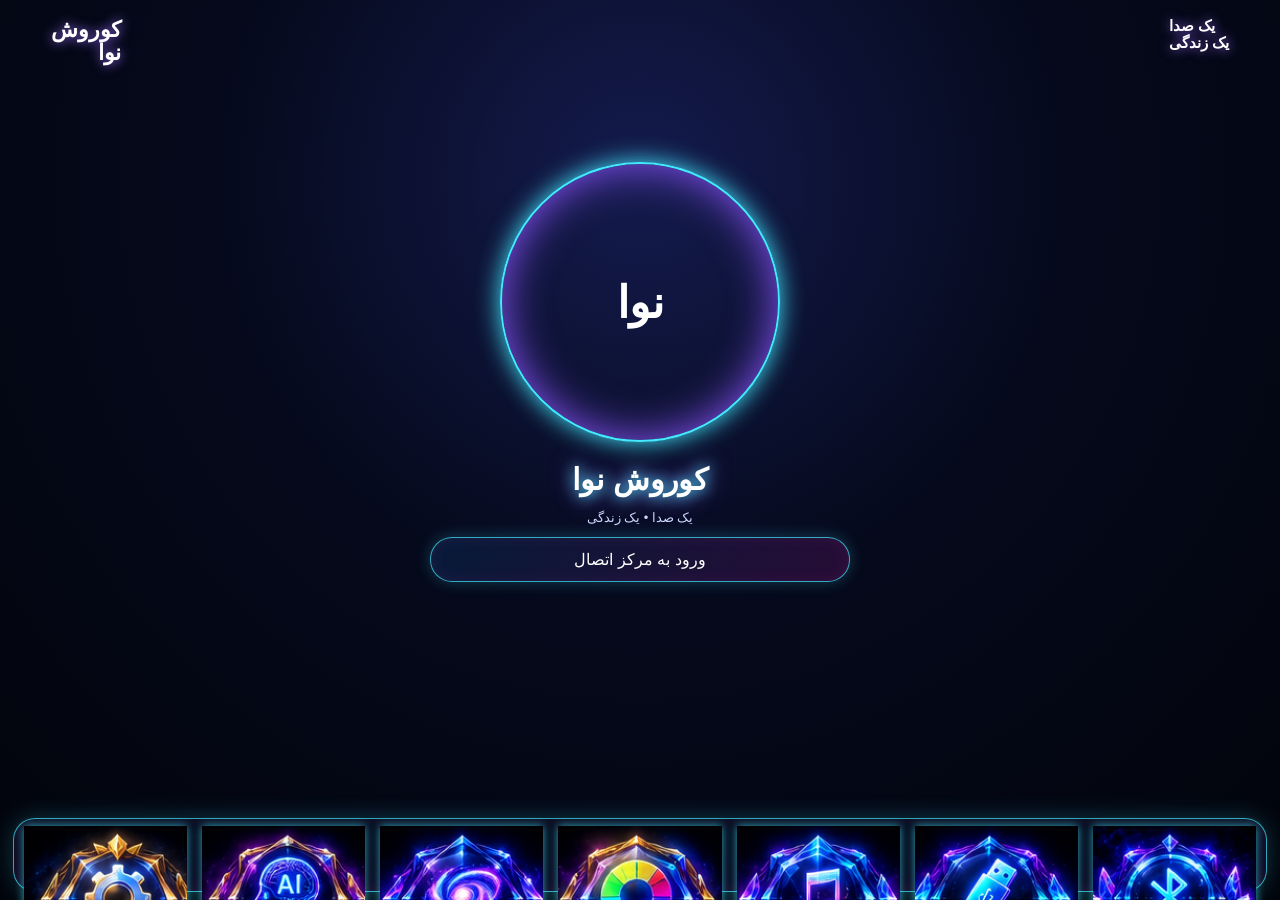
<file: index.html>
<!doctype html><html lang="fa" dir="rtl"><head><meta charset="utf-8"><meta name="viewport" content="width=device-width,initial-scale=1,viewport-fit=cover"><meta name="theme-color" content="#050817"><link rel="manifest" href="manifest.webmanifest"><title>کوروش نوا — Web App</title><link rel="stylesheet" href="style.css"></head><body>
<div id="app"><main id="screen"></main><nav id="dock" class="dock"></nav></div>
<input id="audioPicker" class="hidden" type="file" accept="audio/*" multiple><input id="imagePicker" class="hidden" type="file" accept="image/*"><input id="backgroundPicker" class="hidden" type="file" accept="image/*">
<audio id="audio" preload="metadata"></audio>
<div id="toast" class="toast"></div>
<div id="modal" class="modal" aria-hidden="true"><div class="modal-card"><button class="modal-close" data-action="close-modal">×</button><div id="modal-content"></div></div></div>
<script src="app.js"></script></body></html>
</file>
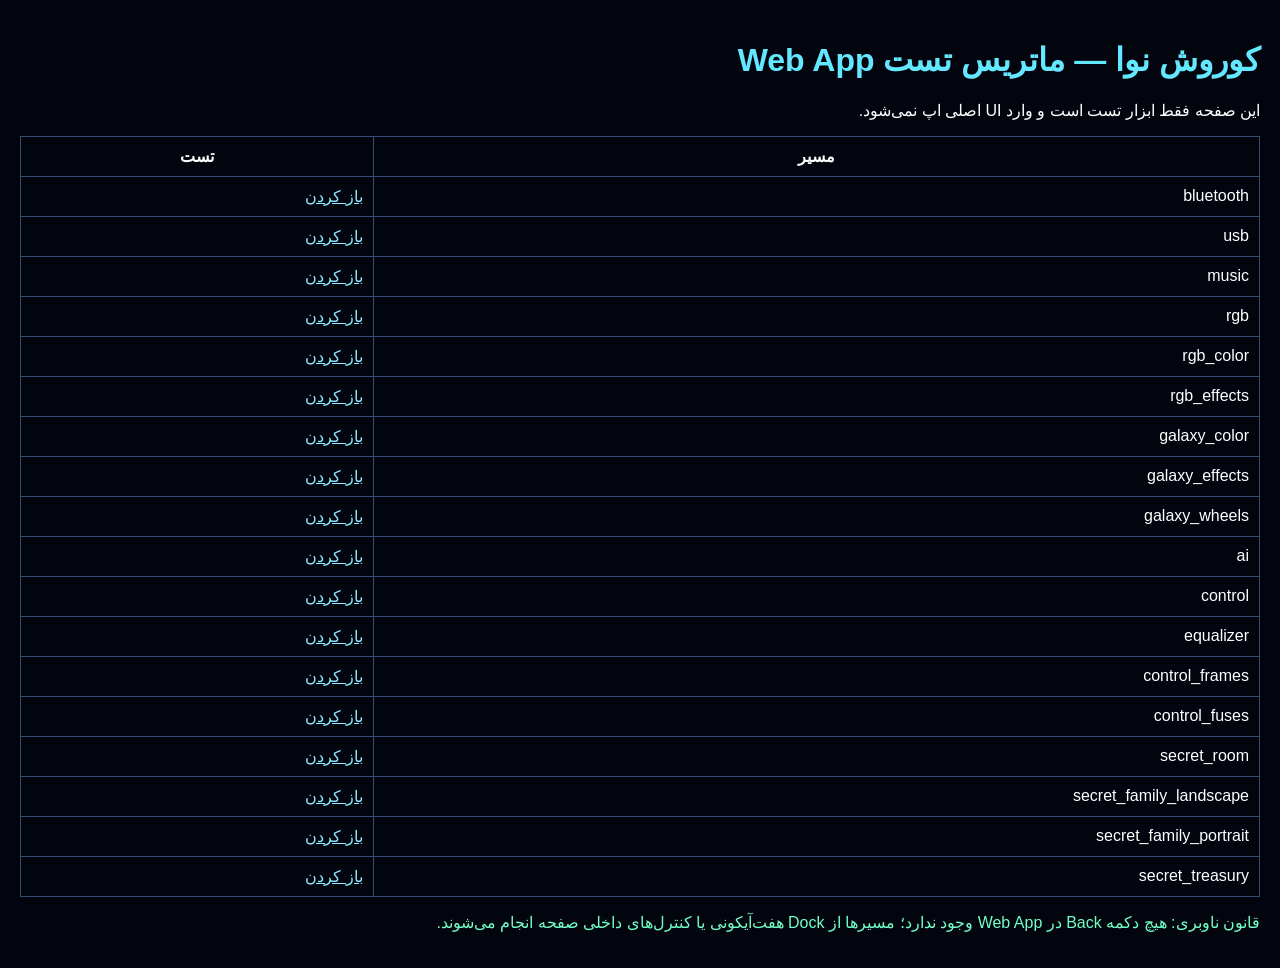
<file: test.html>
<!doctype html>
<html lang="fa" dir="rtl">
<head>
<meta charset="utf-8"><meta name="viewport" content="width=device-width,initial-scale=1">
<title>کوروش نوا — Test Matrix</title>
<style>body{margin:0;background:#03050e;color:#fff;font-family:Tahoma,Arial;padding:20px}h1{color:#63e8ff}table{width:100%;border-collapse:collapse}td,th{border:1px solid #334b76;padding:10px}a{color:#8fe9ff}.ok{color:#72ffc5}</style>
</head>
<body>
<h1>کوروش نوا — ماتریس تست Web App</h1>
<p>این صفحه فقط ابزار تست است و وارد UI اصلی اپ نمی‌شود.</p>
<table><tr><th>مسیر</th><th>تست</th></tr><tr><td>bluetooth</td><td><a href="index.html#bluetooth" target="_blank" rel="noopener">باز کردن</a></td></tr>
<tr><td>usb</td><td><a href="index.html#usb" target="_blank" rel="noopener">باز کردن</a></td></tr>
<tr><td>music</td><td><a href="index.html#music" target="_blank" rel="noopener">باز کردن</a></td></tr>
<tr><td>rgb</td><td><a href="index.html#rgb" target="_blank" rel="noopener">باز کردن</a></td></tr>
<tr><td>rgb_color</td><td><a href="index.html#rgb_color" target="_blank" rel="noopener">باز کردن</a></td></tr>
<tr><td>rgb_effects</td><td><a href="index.html#rgb_effects" target="_blank" rel="noopener">باز کردن</a></td></tr>
<tr><td>galaxy_color</td><td><a href="index.html#galaxy_color" target="_blank" rel="noopener">باز کردن</a></td></tr>
<tr><td>galaxy_effects</td><td><a href="index.html#galaxy_effects" target="_blank" rel="noopener">باز کردن</a></td></tr>
<tr><td>galaxy_wheels</td><td><a href="index.html#galaxy_wheels" target="_blank" rel="noopener">باز کردن</a></td></tr>
<tr><td>ai</td><td><a href="index.html#ai" target="_blank" rel="noopener">باز کردن</a></td></tr>
<tr><td>control</td><td><a href="index.html#control" target="_blank" rel="noopener">باز کردن</a></td></tr>
<tr><td>equalizer</td><td><a href="index.html#equalizer" target="_blank" rel="noopener">باز کردن</a></td></tr>
<tr><td>control_frames</td><td><a href="index.html#control_frames" target="_blank" rel="noopener">باز کردن</a></td></tr>
<tr><td>control_fuses</td><td><a href="index.html#control_fuses" target="_blank" rel="noopener">باز کردن</a></td></tr>
<tr><td>secret_room</td><td><a href="index.html#secret_room" target="_blank" rel="noopener">باز کردن</a></td></tr>
<tr><td>secret_family_landscape</td><td><a href="index.html#secret_family_landscape" target="_blank" rel="noopener">باز کردن</a></td></tr>
<tr><td>secret_family_portrait</td><td><a href="index.html#secret_family_portrait" target="_blank" rel="noopener">باز کردن</a></td></tr>
<tr><td>secret_treasury</td><td><a href="index.html#secret_treasury" target="_blank" rel="noopener">باز کردن</a></td></tr></table>
<p class="ok">قانون ناوبری: هیچ دکمه Back در Web App وجود ندارد؛ مسیرها از Dock هفت‌آیکونی یا کنترل‌های داخلی صفحه انجام می‌شوند.</p>
</body></html>
</file>
<file: style.css>
:root{--cyan:#43eaff;--violet:#9b70ff;--pink:#ff59d6;--gold:#ffd36b;--green:#62ffc0;--bg:#02040b;--panel:rgba(5,12,31,.94)}*{box-sizing:border-box}html,body{margin:0;width:100%;height:100%;background:#02040b;color:#fff;font-family:Tahoma,Arial,sans-serif;overflow:hidden}button{font:inherit;color:inherit}.hidden{display:none!important}.app,.page{position:fixed;inset:0}.page{overflow:hidden;background:radial-gradient(circle at 50% 20%,#141b4d 0, #05091b 45%,#02040b 100%)}.bg{position:absolute;inset:0;width:100%;height:100%;object-fit:cover;opacity:.96}.header{position:absolute;top:18px;left:4vw;right:4vw;display:flex;justify-content:space-between;z-index:20;text-shadow:0 0 12px var(--violet)}.brand{text-align:right;font-weight:900;font-size:22px;line-height:1.05}.slogan{text-align:left;font-weight:800;font-size:15px;line-height:1.1}.content{position:absolute;inset:9% 4% 14%;overflow:auto;scrollbar-width:none}.content::-webkit-scrollbar{display:none}.hero-title{text-align:center;font-size:30px;font-weight:900;margin:8px 0;text-shadow:0 0 14px var(--cyan),0 0 24px var(--violet)}.hero-sub{text-align:center;color:#cbd8ff;font-size:13px;margin-bottom:12px}.custom-card{border:1px solid rgba(67,234,255,.55);background:linear-gradient(150deg,rgba(7,18,44,.92),rgba(30,7,43,.92));box-shadow:0 0 28px rgba(67,234,255,.18),inset 0 0 22px rgba(155,112,255,.08);border-radius:28px;padding:16px}.magic-btn{border:1px solid rgba(67,234,255,.7);background:linear-gradient(135deg,#071a39,#260c35);border-radius:22px;box-shadow:0 0 16px rgba(67,234,255,.24),inset 0 0 16px rgba(255,89,214,.08);padding:12px;cursor:pointer}.magic-btn:active{transform:scale(.96);box-shadow:0 0 30px rgba(255,89,214,.5)}.grid2{display:grid;grid-template-columns:repeat(2,1fr);gap:10px}.grid3{display:grid;grid-template-columns:repeat(3,1fr);gap:8px}.dock{position:fixed;left:1%;right:1%;bottom:8px;height:74px;display:grid;grid-template-columns:repeat(7,1fr);gap:3px;z-index:100;border:1px solid rgba(67,234,255,.7);border-radius:22px;background:linear-gradient(180deg,rgba(4,13,30,.96),rgba(10,5,30,.98));box-shadow:0 0 24px rgba(67,234,255,.22),inset 0 0 18px rgba(255,89,214,.1);padding:4px}.dock button{border:0;background:transparent;border-radius:15px;cursor:pointer}.dock img{width:100%;height:100%;object-fit:contain;filter:drop-shadow(0 0 5px rgba(67,234,255,.7));transition:.18s}.dock button.active img{transform:scale(1.08);filter:brightness(1.2) drop-shadow(0 0 10px #fff) drop-shadow(0 0 14px var(--cyan))}.start-orb{width:min(48vw,280px);aspect-ratio:1;margin:9vh auto 20px;border-radius:50%;border:2px solid var(--cyan);display:grid;place-items:center;box-shadow:0 0 25px var(--cyan),inset 0 0 45px #8c55ff;animation:float 3.8s ease-in-out infinite}.start-orb b{font-size:44px}.start-cta{display:block;margin:auto;width:min(86vw,420px)}.bt-art{display:block;width:min(92vw,680px);max-height:56vh;object-fit:contain;margin:5vh auto 8px}.bt-zone{width:min(56vw,330px);aspect-ratio:1;border-radius:50%;border:0;background:transparent;display:block;margin:-34vh auto 0;position:relative;z-index:3}.bt-status{text-align:center;font-weight:900;margin-top:34vh}.gn-page{background:#020713}.gn-bg{position:absolute;inset:0;width:100%;height:100%;object-fit:cover}.gn-inner{position:absolute;inset:9% 3% 14%}.gn-hero{display:block;width:170px;height:105px;object-fit:contain;margin:0 auto -3px}.gn-wave{display:block;width:90%;height:80px;object-fit:contain;margin:auto;filter:drop-shadow(0 0 8px var(--cyan))}.gn-title{text-align:center;font-weight:900;margin:4px}.gn-progress{display:block;width:90%;height:48px;object-fit:fill;margin:4px auto}.gn-controls{display:block;width:min(82vw,470px);height:auto;margin:6px auto}.gn-tools{display:grid;grid-template-columns:repeat(2,1fr);gap:10px;width:min(78vw,430px);margin:8px auto}.gn-tool{height:70px;border:1px solid rgba(67,234,255,.55);border-radius:22px;background:linear-gradient(135deg,#08183a,#240a39);box-shadow:0 0 15px rgba(67,234,255,.2)}.volume{position:absolute;left:2%;top:47%;height:30%;width:42px;display:flex;flex-direction:column;align-items:center;gap:5px}.volume input{writing-mode:vertical-lr;direction:rtl;width:170px;transform:rotate(180deg)}.avaye-page{background:#02050d}.avaye-skin{position:absolute;inset:0;width:100%;height:100%;object-fit:fill}.frame-stage{position:absolute;left:31.5%;top:15.5%;width:35.1%;aspect-ratio:1;display:grid;place-items:center;z-index:4}.frame8{position:absolute;inset:0;width:100%;height:100%;object-fit:contain;filter:drop-shadow(0 0 10px rgba(67,234,255,.7)) drop-shadow(0 0 18px rgba(255,89,214,.32));animation:spin 16s linear infinite}.frame-stage.paused .frame8{animation-play-state:paused}.album-img{position:absolute;width:67%;height:67%;object-fit:cover;border-radius:50%;z-index:1}.hidden-door{position:absolute;inset:0;border:0;background:transparent;z-index:8}.avaye-file{position:absolute;left:31.5%;top:15.5%;width:35.1%;aspect-ratio:1;border:0;background:transparent;z-index:9}.tap-burst{position:absolute;inset:0;z-index:50;pointer-events:none;background:radial-gradient(circle,rgba(255,255,255,.9),rgba(67,234,255,.35) 10%,transparent 50%);animation:burst .45s ease-out forwards}.eq-dial{width:190px;aspect-ratio:1;margin:0 auto 15px;border-radius:50%;border:2px solid var(--cyan);box-shadow:0 0 25px rgba(67,234,255,.55),inset 0 0 28px rgba(155,112,255,.2);display:grid;place-items:center;position:relative}.eq-needle{position:absolute;width:3px;height:72px;bottom:50%;left:50%;transform-origin:50% 100%;background:var(--green);box-shadow:0 0 12px var(--green);transform:translateX(-50%) rotate(25deg);transition:.3s}.eq-bands{display:grid;grid-template-columns:repeat(5,1fr);gap:8px}.eq-band{height:180px;display:flex;align-items:center;justify-content:center}.eq-band input{writing-mode:vertical-lr;direction:rtl;height:160px}.preset-grid{display:grid;grid-template-columns:repeat(3,1fr);gap:7px;margin-top:10px}.preset-grid button{font-size:11px}.secret-core{width:min(62vw,330px);aspect-ratio:1;margin:9vh auto 18px;border-radius:50%;border:2px solid var(--pink);display:grid;place-items:center;box-shadow:0 0 28px var(--pink),0 0 75px rgba(155,112,255,.35),inset 0 0 35px rgba(67,234,255,.2);animation:pulse 3s ease-in-out infinite}.secret-core b{font-size:34px}.settings-list{display:grid;gap:10px}.setting-row{display:flex;justify-content:space-between;gap:10px;align-items:center;padding:12px;border-radius:18px;border:1px solid rgba(255,255,255,.12);background:rgba(5,13,32,.8)}.setting-row button{min-width:130px}.album-grid{display:grid;grid-template-columns:repeat(3,1fr);gap:10px}.album-grid img{width:100%;aspect-ratio:1;object-fit:cover;border-radius:18px;border:1px solid rgba(67,234,255,.35)}.modal{position:fixed;inset:0;background:rgba(0,0,0,.72);backdrop-filter:blur(8px);display:none;align-items:center;justify-content:center;z-index:200}.modal.show{display:flex}.modal-card{position:relative;width:min(92vw,680px);max-height:82vh;overflow:auto;border-radius:28px;border:1px solid rgba(67,234,255,.6);background:linear-gradient(160deg,rgba(5,12,31,.98),rgba(28,7,40,.98));box-shadow:0 0 40px rgba(67,234,255,.25);padding:22px}.modal-close{position:absolute;left:12px;top:10px;border:0;background:transparent;font-size:30px;color:#dceaff;cursor:pointer}.toast{position:fixed;top:18px;left:50%;transform:translateX(-50%) translateY(-20px);z-index:300;opacity:0;pointer-events:none;padding:10px 16px;border-radius:20px;border:1px solid var(--cyan);background:rgba(4,15,34,.94);box-shadow:0 0 20px rgba(67,234,255,.4);transition:.2s}.toast.show{opacity:1;transform:translateX(-50%) translateY(0)}.danger{color:#ff8292}.muted{color:#a9b7d9;font-size:12px}.center{text-align:center}.artwork-frame{position:relative;width:180px;aspect-ratio:1;margin:10px auto}.artwork-frame img.frame{position:absolute;inset:0;width:100%;height:100%;animation:spin 16s linear infinite}.artwork-frame img.photo{position:absolute;inset:16.5%;width:67%;height:67%;object-fit:cover;border-radius:50%}.page-actions{display:flex;gap:8px;flex-wrap:wrap;justify-content:center;margin:10px}.small{font-size:12px}@keyframes spin{to{transform:rotate(360deg)}}@keyframes float{50%{transform:translateY(-10px)}}@keyframes pulse{50%{transform:scale(1.06)}}@keyframes burst{from{opacity:1;transform:scale(.6)}to{opacity:0;transform:scale(1.7)}}@media(max-width:600px){.speaker-power-control{grid-template-columns:72px 1fr auto;gap:8px;padding:8px 10px;border-radius:20px}.speaker-power-art{width:66px;height:52px}.speaker-power-copy b{font-size:13px}.speaker-power-copy strong{font-size:10px}.speaker-power-copy small{font-size:8px}.power-status-pill{min-width:38px;padding:6px 7px;font-size:9px}.header{top:10px}.brand{font-size:18px}.slogan{font-size:12px}.content{inset:8% 3% 14%}.gn-wave{height:65px}.gn-controls{width:88vw}.gn-tools{width:88vw}.eq-band{height:155px}.eq-band input{height:140px}}
/* Shared media / frame selection */
.motion-bg,.gn-motion-bg{position:absolute;inset:0;width:100%;height:100%;object-fit:cover;z-index:0;pointer-events:none}.avaye-motion-bg{mix-blend-mode:screen;opacity:.52}.gn-motion-bg{opacity:.94}.avaye-page .avaye-skin,.avaye-page .frame-stage{z-index:2}.avaye-page .frame-stage{z-index:6}.album-motion{animation:none!important}.frame-stage.effect-orbit .frame8{animation:spin 16s linear infinite}.frame-stage.effect-pulse .frame8{animation:spin 16s linear infinite,pulseGlow 2.4s ease-in-out infinite}.frame-stage.effect-shimmer .frame8{animation:spin 18s linear infinite,shimmer 2.8s ease-in-out infinite}.frame-stage.effect-orbitPulse .frame8{animation:spin 13s linear infinite,pulseGlow 2.1s ease-in-out infinite}.frame-stage.effect-crystal .frame8{animation:crystalBreath 2.6s ease-in-out infinite}.frame-stage.effect-energy .frame8{animation:spin 7s linear infinite,energyFlash 1.6s ease-in-out infinite}.frame-stage.paused .frame8{animation-play-state:paused}.option-grid{display:grid;grid-template-columns:repeat(2,minmax(0,1fr));gap:10px}.option-card,.effect-card{position:relative;overflow:hidden;border:1px solid rgba(67,234,255,.42);background:linear-gradient(145deg,rgba(6,18,43,.96),rgba(34,8,47,.96));border-radius:20px;padding:9px;color:#fff;text-align:center;cursor:pointer;box-shadow:0 0 12px rgba(67,234,255,.12),inset 0 0 18px rgba(155,112,255,.08);transition:transform .18s,border-color .18s,box-shadow .18s}.option-card:hover,.effect-card:hover{transform:translateY(-2px)}.option-card.selected,.effect-card.selected{border-color:var(--cyan);box-shadow:0 0 20px rgba(67,234,255,.34),0 0 34px rgba(255,89,214,.12),inset 0 0 20px rgba(67,234,255,.1)}.option-card.selected:after,.effect-card.selected:after{content:'✓';position:absolute;top:6px;left:7px;width:25px;height:25px;border-radius:50%;display:grid;place-items:center;background:rgba(4,19,40,.94);border:1px solid var(--cyan);color:#fff;box-shadow:0 0 12px var(--cyan);font-weight:900}.option-card img{width:100%;height:120px;object-fit:cover;border-radius:14px;border:1px solid rgba(67,234,255,.2)}.frame-options .option-card img{height:132px;object-fit:contain;background:radial-gradient(circle,rgba(16,30,65,.5),rgba(2,4,11,.9))}.option-card b,.effect-card b{display:block;margin-top:7px;font-size:12px}.option-card small,.effect-card small{display:block;margin-top:4px;color:#9fb1d8;font-size:10px;min-height:14px}.static-preview{height:120px;border-radius:14px;background:radial-gradient(circle at 35% 30%,#1d4d85 0,transparent 34%),radial-gradient(circle at 70% 70%,#5c1b74 0,transparent 38%),#030817;border:1px solid rgba(67,234,255,.24)}.album-option-preview{height:120px;border-radius:14px;overflow:hidden;display:grid;place-items:center;background:#030817;border:1px solid rgba(67,234,255,.24)}.album-option-preview img{width:100%;height:100%;border:0;border-radius:0;object-fit:cover}.album-option-preview span{font-size:20px;color:#c9dcff}.settings-section{margin:14px 0 20px;padding-top:4px}.settings-section h3{margin:0 0 6px;text-shadow:0 0 10px var(--cyan);font-size:16px}.motion-options{grid-template-columns:repeat(2,minmax(0,1fr))}.effect-grid{display:grid;grid-template-columns:repeat(2,minmax(0,1fr));gap:9px}.effect-card{min-height:92px}.effect-orb{width:42px;height:42px;border-radius:50%;display:block;margin:0 auto 4px;border:2px solid var(--cyan);box-shadow:0 0 16px var(--cyan),inset 0 0 14px rgba(255,89,214,.35)}.effect-orb.effect-pulse{animation:pulseGlow 1.8s ease-in-out infinite}.effect-orb.effect-shimmer{animation:shimmer 2.2s ease-in-out infinite}.effect-orb.effect-orbitPulse{animation:spin 2.5s linear infinite,pulseGlow 1.8s ease-in-out infinite}.effect-orb.effect-crystal{border-radius:10px;transform:rotate(45deg);animation:crystalBreath 2.2s ease-in-out infinite}.effect-orb.effect-energy{border-style:dashed;animation:spin 1.4s linear infinite,energyFlash 1s ease-in-out infinite}@keyframes pulseGlow{0%,100%{filter:brightness(.82) drop-shadow(0 0 5px var(--cyan));transform:scale(.97)}50%{filter:brightness(1.55) drop-shadow(0 0 20px var(--pink));transform:scale(1.035)}}@keyframes shimmer{0%,100%{filter:brightness(.9) drop-shadow(0 0 4px var(--cyan))}50%{filter:brightness(1.7) drop-shadow(0 0 24px #fff)}}@keyframes crystalBreath{0%,100%{transform:scale(.985);filter:brightness(.9) saturate(.95) drop-shadow(0 0 7px var(--cyan))}50%{transform:scale(1.03);filter:brightness(1.5) saturate(1.2) drop-shadow(0 0 22px #dffcff)}}@keyframes energyFlash{0%,100%{filter:brightness(.9) drop-shadow(0 0 7px var(--violet))}45%{filter:brightness(1.8) drop-shadow(0 0 28px var(--pink))}70%{filter:brightness(1.2) drop-shadow(0 0 14px var(--cyan))}}@media(max-width:600px){.option-card img,.static-preview,.album-option-preview{height:105px}.frame-options .option-card img{height:112px}.option-card b,.effect-card b{font-size:11px}.settings-section h3{font-size:14px}}
/* Integrated RGB / Galaxy modules */
.integrated-module{position:fixed;inset:0;z-index:1000;background:#01030b;overflow:hidden}
.integrated-module-frame{position:absolute;inset:0;width:100%;height:100%;border:0;background:#01030b;display:block}

.integrated-module{position:fixed;inset:0;background:#050713;z-index:30}.integrated-module-frame{width:100%;height:100%;border:0;display:block}.integrated-module~*{display:none}

/* One consistent seven-icon navigation across every integrated page. */
#dock{z-index:2000}
.integrated-module{z-index:1000}

/* Connection Hub — custom Web App Bluetooth / Wi‑Fi controls. No stock hand/icon artwork. */
.bluetooth-card{padding-top:10px}
.connection-hub-card{overflow:hidden}
.connection-title{position:relative;z-index:4;margin-bottom:6px}
.connection-title .hero-title{margin-bottom:3px}
.connection-layout{position:relative;display:flex;align-items:center;justify-content:center;gap:18px;width:min(94vw,760px);margin:8px auto 4px;min-height:390px}
.connection-layout:before{content:"";position:absolute;inset:8% 4%;background:radial-gradient(circle at 50% 45%,rgba(72,236,255,.11),transparent 34%),radial-gradient(circle at 74% 60%,rgba(190,93,255,.10),transparent 30%);filter:blur(12px);pointer-events:none}
.wifi-main-control,.bt-mini-control{position:relative;border:1px solid rgba(91,222,255,.42);cursor:pointer;color:#fff;text-align:center;background:linear-gradient(145deg,rgba(4,12,31,.95),rgba(29,7,48,.92));box-shadow:0 0 22px rgba(62,220,255,.14),inset 0 0 28px rgba(150,94,255,.08);backdrop-filter:blur(8px);transition:transform .28s ease,box-shadow .28s ease,border-color .28s ease;overflow:hidden}
.wifi-main-control{width:min(68vw,440px);min-width:285px;height:365px;border-radius:38px;display:flex;flex-direction:column;align-items:center;justify-content:center;padding:16px 18px}
.bt-mini-control{width:min(25vw,190px);min-width:145px;height:255px;border-radius:32px;display:flex;flex-direction:column;align-items:center;justify-content:center;padding:12px}
.wifi-main-control:before,.bt-mini-control:before{content:"";position:absolute;inset:1px;border-radius:inherit;border:1px solid rgba(255,255,255,.05);pointer-events:none}
.wifi-main-control:after,.bt-mini-control:after{content:"";position:absolute;inset:-40%;background:conic-gradient(from 0deg,transparent 0 32%,rgba(85,230,255,.0) 34%,rgba(85,230,255,.42) 39%,transparent 44% 66%,rgba(229,91,255,.28) 72%,transparent 77%);animation:connectionSweep 6s linear infinite;pointer-events:none;mix-blend-mode:screen}
.wifi-main-control:hover,.bt-mini-control:hover{transform:translateY(-3px);box-shadow:0 0 32px rgba(66,229,255,.24),0 0 46px rgba(206,88,255,.12),inset 0 0 30px rgba(70,230,255,.08)}
.wifi-main-control:active,.bt-mini-control:active{transform:scale(.975)}
.wifi-main-control.is-connected{border-color:rgba(91,255,185,.78);box-shadow:0 0 35px rgba(69,255,178,.28),0 0 60px rgba(75,226,255,.15),inset 0 0 35px rgba(67,255,185,.08)}
.wifi-main-control.is-connecting{border-color:rgba(255,205,92,.78);box-shadow:0 0 30px rgba(255,190,70,.22),inset 0 0 32px rgba(255,190,70,.08)}
.bt-mini-control.is-connected{border-color:rgba(91,255,185,.78);box-shadow:0 0 28px rgba(69,255,178,.28),0 0 48px rgba(75,226,255,.12),inset 0 0 30px rgba(67,255,185,.07)}
.wifi-main-art{position:relative;width:300px;height:300px;display:grid;place-items:center;z-index:2}
.bt-mini-art{position:relative;width:150px;height:150px;display:grid;place-items:center;z-index:2}
.connection-core{position:relative;width:100%;height:100%;display:grid;place-items:center;isolation:isolate}
.core-glass{position:absolute;width:58%;height:58%;border-radius:50%;background:radial-gradient(circle at 34% 28%,rgba(160,242,255,.48),rgba(34,81,168,.2) 34%,rgba(19,7,49,.72) 70%,rgba(4,7,23,.9));border:1px solid rgba(132,238,255,.62);box-shadow:inset 0 0 32px rgba(86,219,255,.22),0 0 30px rgba(64,224,255,.22),0 0 65px rgba(173,75,255,.16);z-index:2}
.core-icon{position:relative;z-index:5;width:38%;height:38%;display:grid;place-items:center;filter:drop-shadow(0 0 9px rgba(92,235,255,.8))}
.core-icon svg{width:100%;height:100%;fill:none;stroke:#bceeff;stroke-width:7;stroke-linecap:round;stroke-linejoin:round}
.bt-icon svg{stroke:#d9c8ff;filter:drop-shadow(0 0 8px rgba(188,108,255,.7))}
.core-ring{position:absolute;border-radius:50%;border:1px solid rgba(81,225,255,.42);box-shadow:0 0 12px rgba(69,218,255,.15);z-index:3;pointer-events:none}
.ring-one{inset:18%;animation:coreRingPulse 2.8s ease-in-out infinite}
.ring-two{inset:8%;border-color:rgba(203,91,255,.34);animation:coreRingPulse 3.7s ease-in-out infinite reverse}
.core-orbit{position:absolute;border:1px solid rgba(81,225,255,.34);border-radius:50%;z-index:1;transform:rotate(-20deg);pointer-events:none}
.orbit-a{width:82%;height:32%;animation:orbitTilt 6s linear infinite}
.orbit-b{width:72%;height:25%;transform:rotate(55deg);border-color:rgba(210,92,255,.28);animation:orbitTiltB 8s linear infinite}
.core-spark{position:absolute;width:7px;height:7px;border-radius:50%;background:#7cecff;box-shadow:0 0 12px #7cecff,0 0 24px rgba(96,220,255,.6);z-index:6}
.spark-a{top:17%;right:25%;animation:sparkFloat 2.6s ease-in-out infinite}
.spark-b{bottom:21%;left:20%;background:#ed8cff;box-shadow:0 0 12px #ed8cff,0 0 24px rgba(237,140,255,.55);animation:sparkFloat 3.1s ease-in-out infinite reverse}
.wifi-core.is-connected .core-glass{border-color:rgba(98,255,193,.85);box-shadow:inset 0 0 38px rgba(67,255,183,.2),0 0 35px rgba(67,255,183,.34),0 0 72px rgba(70,220,255,.16);animation:connectedBreath 2.1s ease-in-out infinite}
.wifi-core.is-connected .core-icon svg{stroke:#baffd9;filter:drop-shadow(0 0 12px rgba(75,255,183,.95))}
.wifi-core.is-connected .core-ring{border-color:rgba(96,255,190,.65);box-shadow:0 0 18px rgba(67,255,183,.25)}
.wifi-core.is-connecting .core-glass{border-color:rgba(255,208,101,.9);animation:connectingBreath 1s ease-in-out infinite}
.wifi-core.is-connecting .core-icon svg{stroke:#ffe8ae;filter:drop-shadow(0 0 13px rgba(255,193,78,.9))}
.wifi-core.is-connecting .core-ring{animation:fastRing 1.2s linear infinite}
.bt-core.is-connected .core-glass{border-color:rgba(98,255,193,.82);box-shadow:inset 0 0 32px rgba(67,255,183,.18),0 0 30px rgba(67,255,183,.28),0 0 55px rgba(70,220,255,.15);animation:connectedBreath 2.2s ease-in-out infinite}
.bt-core.is-connected .core-icon svg{stroke:#baffd9;filter:drop-shadow(0 0 11px rgba(75,255,183,.9))}
.connection-copy,.bt-mini-copy{position:relative;z-index:7;display:grid;gap:3px;margin-top:-2px}
.connection-copy b{font-size:24px;letter-spacing:.2px;text-shadow:0 0 12px rgba(92,232,255,.6)}
.connection-copy strong{font-size:14px;color:#a9dfff}.connection-copy small{font-size:11px;color:#92a8d2}
.bt-mini-copy b{font-size:15px;text-shadow:0 0 10px rgba(193,132,255,.6)}
.bt-mini-copy strong{font-size:12px;color:#a8d5ff}.bt-mini-copy small{font-size:10px;color:#8da4ce}
.connection-status-dot{position:absolute;right:18px;top:18px;width:10px;height:10px;border-radius:50%;background:#ff7288;box-shadow:0 0 12px #ff7288;z-index:8}
.wifi-main-control.is-connected .connection-status-dot,.bt-mini-control.is-connected .connection-status-dot{background:#65ffb8;box-shadow:0 0 10px #65ffb8,0 0 22px rgba(101,255,184,.65);animation:greenHeartbeat 1.7s ease-in-out infinite}
.wifi-main-control.is-connecting .connection-status-dot{background:#ffd267;box-shadow:0 0 12px #ffd267;animation:greenHeartbeat .7s ease-in-out infinite}
.speaker-power-control{position:relative;width:min(100%,520px);margin:10px auto 4px;display:grid;grid-template-columns:92px 1fr auto;align-items:center;gap:12px;padding:10px 14px;border:1px solid rgba(67,234,255,.42);border-radius:24px;background:linear-gradient(135deg,rgba(5,17,39,.96),rgba(23,7,37,.96));box-shadow:0 0 22px rgba(67,234,255,.12),inset 0 0 20px rgba(155,112,255,.07);cursor:pointer;overflow:hidden;transition:.25s ease}.speaker-power-control::before{content:'';position:absolute;inset:0;background:linear-gradient(105deg,transparent 20%,rgba(100,235,255,.12) 46%,transparent 66%);transform:translateX(-120%);animation:powerSweep 5s linear infinite;pointer-events:none}.speaker-power-control:hover{transform:translateY(-2px);box-shadow:0 0 30px rgba(67,234,255,.2),inset 0 0 24px rgba(155,112,255,.09)}.speaker-power-control:active{transform:scale(.985)}.speaker-power-control.is-on{border-color:rgba(91,255,185,.72);box-shadow:0 0 30px rgba(69,255,178,.2),inset 0 0 24px rgba(67,255,185,.06)}.speaker-power-control.is-off{border-color:rgba(255,92,120,.55);box-shadow:0 0 24px rgba(255,65,95,.1),inset 0 0 24px rgba(255,65,95,.04)}.speaker-power-art{width:82px;height:62px}.speaker-power-core{position:relative;width:100%;height:100%;display:grid;place-items:center;isolation:isolate}.power-orbit{position:absolute;inset:8px;border:1px solid rgba(67,234,255,.32);border-radius:50%;animation:powerSpin 7s linear infinite}.power-orbit.orbit-b{inset:15px;border-color:rgba(255,89,214,.3);animation-direction:reverse;animation-duration:5s}.speaker-power-core.is-on .power-orbit{border-color:rgba(91,255,185,.5);box-shadow:0 0 12px rgba(91,255,185,.12)}.power-core-ring{position:absolute;width:38px;height:38px;border-radius:50%;border:2px solid rgba(67,234,255,.8);box-shadow:0 0 15px rgba(67,234,255,.35),inset 0 0 12px rgba(67,234,255,.15)}.speaker-power-core.is-on .power-core-ring{border-color:#65ffb8;box-shadow:0 0 18px #65ffb8,0 0 34px rgba(101,255,184,.4),inset 0 0 14px rgba(101,255,184,.18);animation:powerHeartbeat 1.5s ease-in-out infinite}.speaker-power-core.is-off .power-core-ring{border-color:#ff5474;box-shadow:0 0 12px rgba(255,84,116,.35)}.power-core-glyph{position:relative;z-index:3;font-size:25px;font-weight:900;color:#dffcff;text-shadow:0 0 12px currentColor}.speaker-power-core.is-on .power-core-glyph{color:#baffd9}.speaker-power-core.is-off .power-core-glyph{color:#ffb6c4}.power-led{position:absolute;right:4px;top:7px;width:7px;height:7px;border-radius:50%;background:#ff5474;box-shadow:0 0 10px #ff5474}.speaker-power-core.is-on .power-led{background:#65ffb8;box-shadow:0 0 10px #65ffb8,0 0 20px rgba(101,255,184,.55);animation:greenHeartbeat 1.5s ease-in-out infinite}.speaker-power-copy{text-align:right;position:relative;z-index:2}.speaker-power-copy b{display:block;font-size:16px;color:#fff}.speaker-power-copy strong{display:block;font-size:12px;margin-top:3px;color:#65ffb8}.speaker-power-control.is-off .speaker-power-copy strong{color:#ff7892}.speaker-power-copy small{display:block;margin-top:2px;font-size:10px;color:#aebee7}.power-status-pill{position:relative;z-index:2;min-width:44px;padding:7px 9px;border-radius:14px;text-align:center;font-size:10px;font-weight:900;border:1px solid rgba(91,255,185,.55);color:#aaffd1;background:rgba(91,255,185,.08);box-shadow:0 0 12px rgba(91,255,185,.12)}.speaker-power-control.is-off .power-status-pill{border-color:rgba(255,84,116,.5);color:#ffb4c3;background:rgba(255,84,116,.07);box-shadow:0 0 12px rgba(255,84,116,.1)}@keyframes powerSpin{to{transform:rotate(360deg)}}@keyframes powerHeartbeat{0%,100%{transform:scale(.95)}50%{transform:scale(1.08)}}@keyframes powerSweep{to{transform:translateX(120%)}}.connection-caption{position:relative;z-index:5;display:flex;align-items:center;justify-content:center;gap:10px;color:#a8b9da;font-size:11px;margin:4px auto 0;width:min(90vw,650px)}
.caption-line{height:1px;flex:1;background:linear-gradient(90deg,transparent,rgba(91,222,255,.55),transparent)}
@keyframes connectionSweep{to{transform:rotate(360deg)}}
@keyframes coreRingPulse{0%,100%{transform:scale(.97);opacity:.5}50%{transform:scale(1.04);opacity:1}}
@keyframes orbitTilt{to{transform:rotate(340deg) rotateX(58deg)}}
@keyframes orbitTiltB{to{transform:rotate(-305deg) rotateX(48deg)}}
@keyframes sparkFloat{0%,100%{transform:translate(0,0) scale(.85)}50%{transform:translate(8px,-8px) scale(1.25)}}
@keyframes connectedBreath{0%,100%{transform:scale(.985);filter:brightness(.94)}50%{transform:scale(1.035);filter:brightness(1.18)}}
@keyframes connectingBreath{0%,100%{transform:scale(.96);filter:brightness(.86)}50%{transform:scale(1.045);filter:brightness(1.28)}}
@keyframes fastRing{to{transform:scale(1.06) rotate(360deg);opacity:.35}}
@keyframes greenHeartbeat{0%,100%{transform:scale(.85);opacity:.8}50%{transform:scale(1.25);opacity:1}}
@media(max-width:600px){.connection-layout{gap:9px;min-height:330px}.wifi-main-control{width:66vw;min-width:0;height:315px;border-radius:30px;padding:10px}.bt-mini-control{width:25vw;min-width:0;height:225px;border-radius:26px;padding:7px}.wifi-main-art{width:220px;height:220px}.bt-mini-art{width:105px;height:105px}.connection-copy b{font-size:19px}.connection-copy strong{font-size:12px}.connection-copy small{font-size:9px}.bt-mini-copy b{font-size:12px}.bt-mini-copy strong{font-size:10px}.connection-status-dot{right:12px;top:12px;width:8px;height:8px}.connection-caption{font-size:9px}.connection-title .hero-title{font-size:21px}}
</file>
